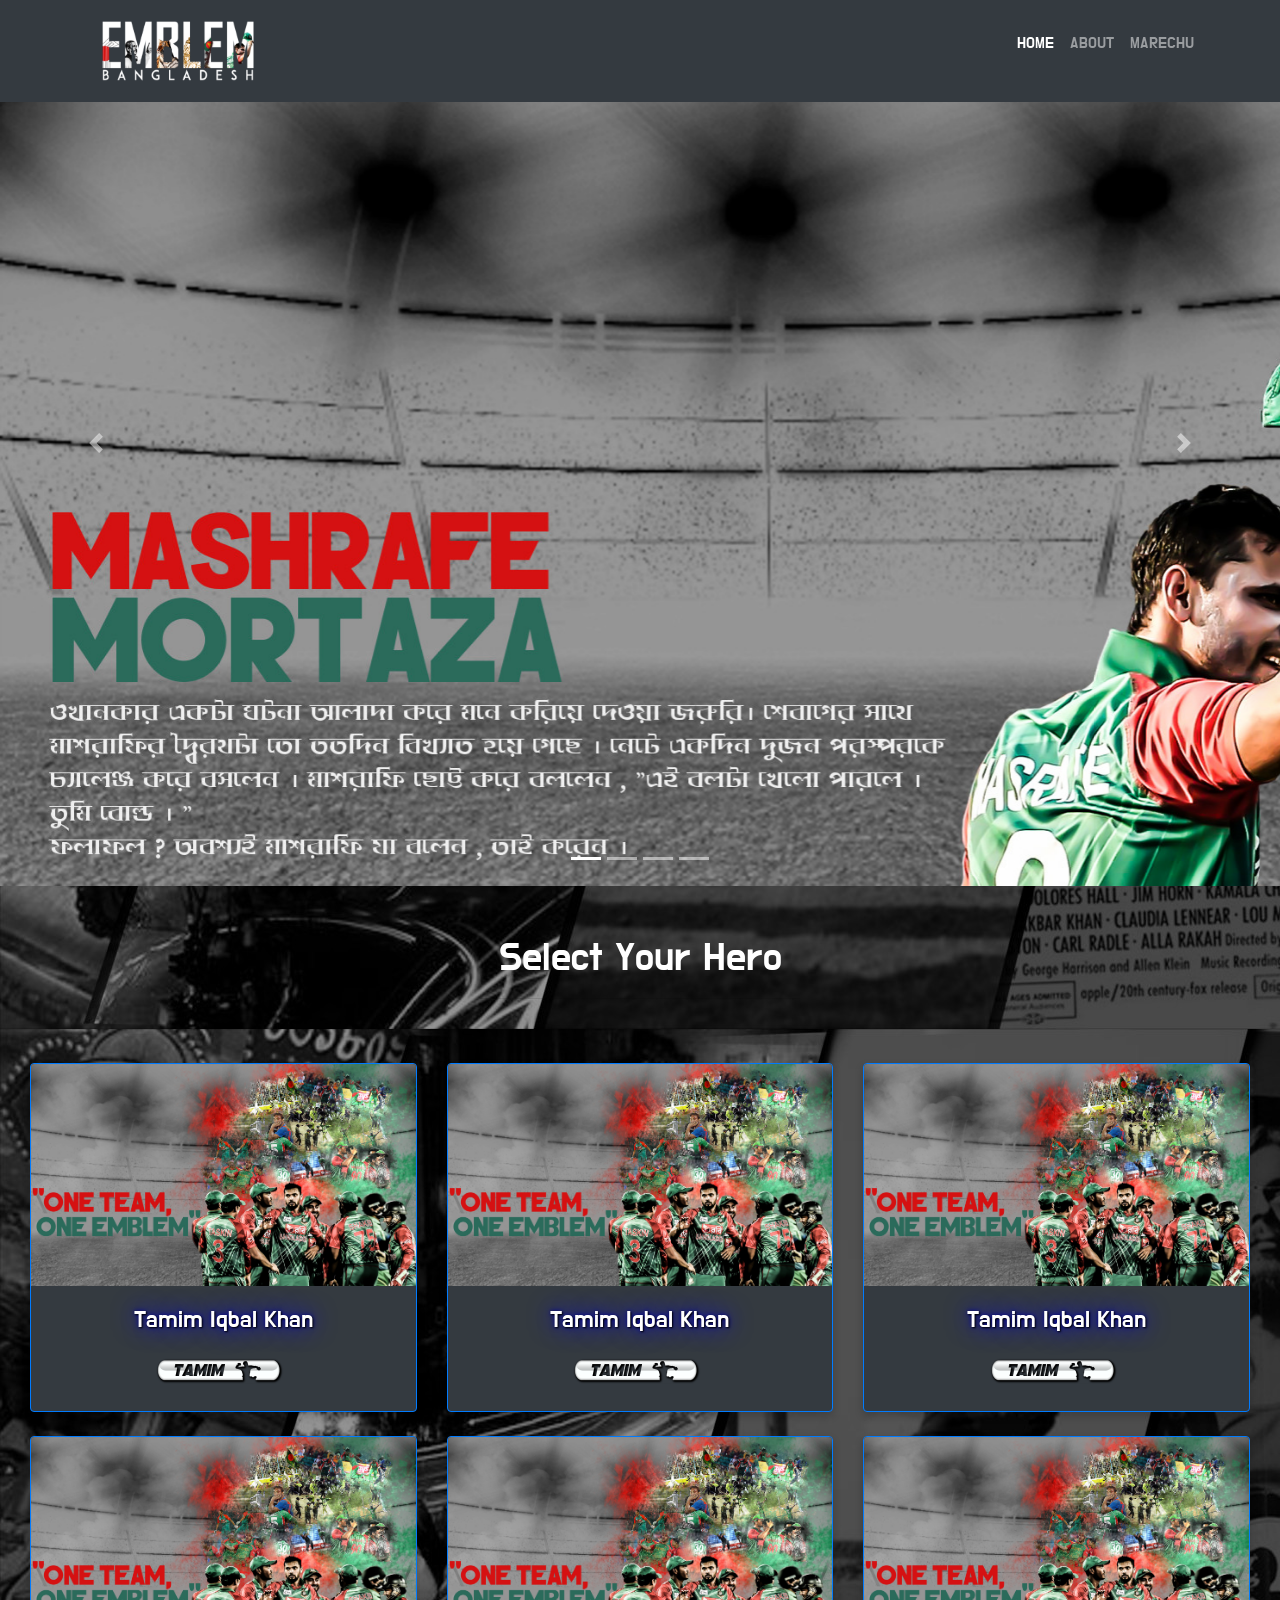
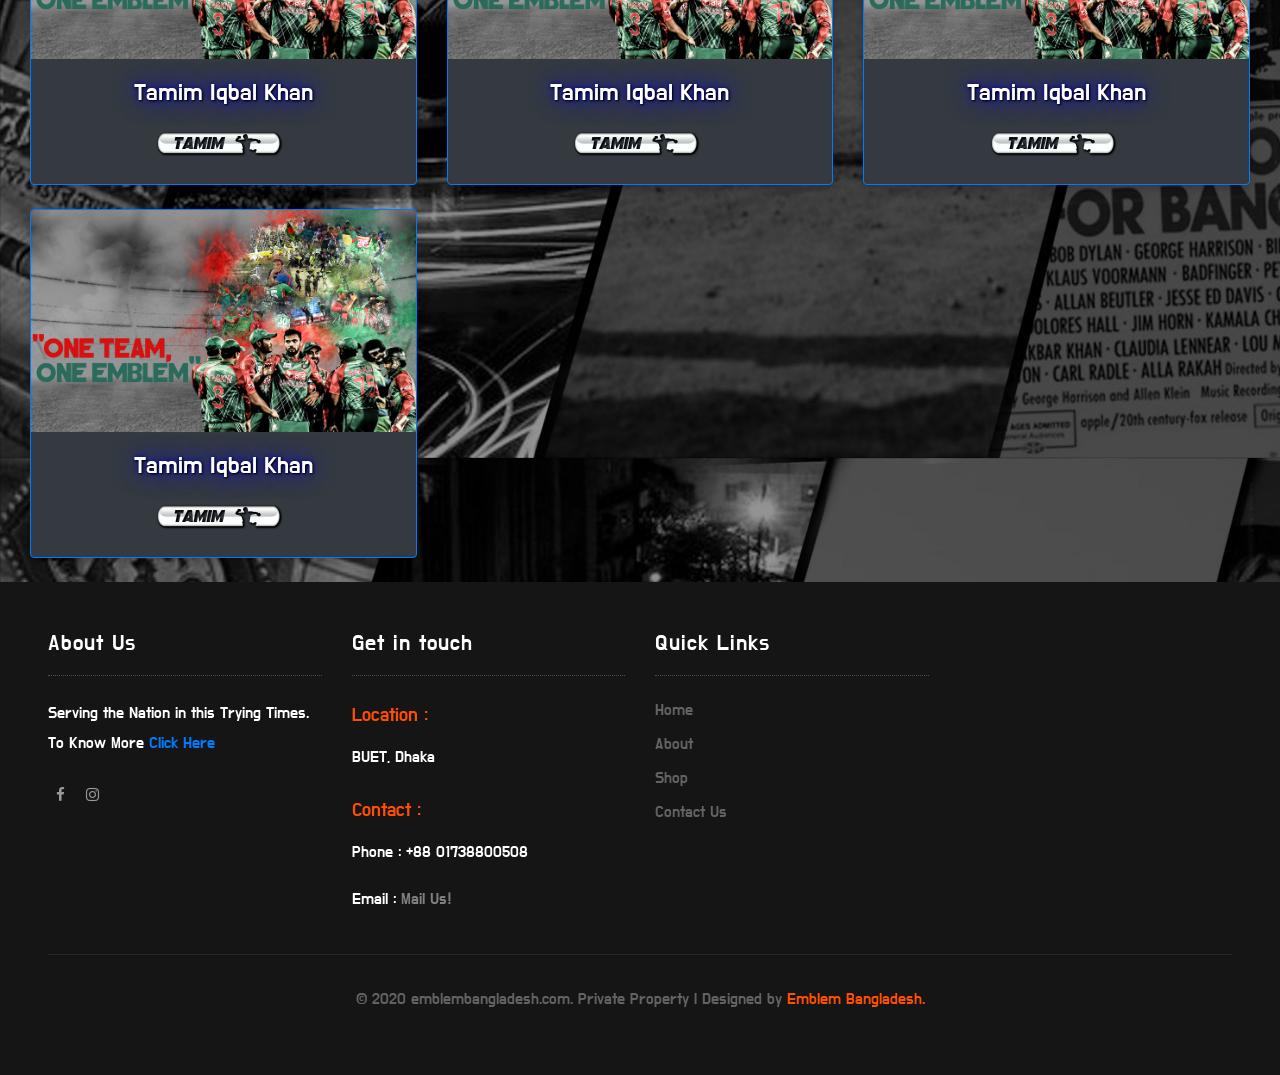
<file: oldindex.html>
<!DOCTYPE html>
<html lang="en">
<head>
  <meta charset="UTF-8">
  <meta name="viewport" content="width=device-width, initial-scale=1.0">
  <meta http-equiv="X-UA-Compatible" content="ie=edge">

  <title>EB Returns</title>



  <link rel="stylesheet" type="text/css" href="style.css">
<link href="css/fontawesome-all.css" rel="stylesheet">
  <link rel="stylesheet" href="https://maxcdn.bootstrapcdn.com/bootstrap/4.5.0/css/bootstrap.min.css">
  <script src="https://ajax.googleapis.com/ajax/libs/jquery/3.5.1/jquery.min.js"></script>
  <script src="https://cdnjs.cloudflare.com/ajax/libs/popper.js/1.16.0/umd/popper.min.js"></script>
  <script src="https://maxcdn.bootstrapcdn.com/bootstrap/4.5.0/js/bootstrap.min.js"></script>
  <link href="https://fonts.googleapis.com/css2?family=Do+Hyeon&display=swap" rel="stylesheet">

  <link rel="stylesheet" href="https://cdnjs.cloudflare.com/ajax/libs/font-awesome/4.7.0/css/font-awesome.min.css">

  <style>
  .carousel-item img{
    width:120%;
    animation: zoom-out 3s linear infinite;
  }
  @keyframes zoom-out {
    100%{
      width:100%;
    }

  }

  </style>







</head>
<body>
  <header>
  <nav class="navbar navbar-expand-lg navbar-dark bg-dark justify-content-center fixed-top">
    <div class="container text-uppercase p-2">
    <a class="navbar-brand ml-4" href="index.html"><img src="images/logo.png" height="60px" alt=""></a>
    <button class="navbar-toggler navbar-dark" type="button" data-toggle="collapse" data-target="#navbarSupportedContent" aria-controls="navbarSupportedContent" aria-expanded="false" aria-label="Toggle navigation">
      <span class="navbar-toggler-icon"></span>
    </button>

    <div class="collapse navbar-collapse" id="navbarSupportedContent">
      <ul class="navbar-nav ml-auto justify-content-center ">
        <li class="nav-item active">
          <a href="index.html"  class="nav-link"><p>Home <span class="sr-only">(current)</span></p></a>
        </li>
        <li class="nav-item">
          <a href="about.html"  class="nav-link"><p>About</p></a>
        </li>
        <li class="nav-item">
          <a href="index.html"  class="nav-link"><p>Marechu</p></a>
        </li>

      </ul>
      </div>

  </div>
  </nav>

  <div id="demo" class="carousel slide" data-ride="carousel">
  <ul class="carousel-indicators">
    <li data-target="#demo" data-slide-to="0" class="active"></li>
    <li data-target="#demo" data-slide-to="1"></li>
    <li data-target="#demo" data-slide-to="2"></li>
    <li data-target="#demo" data-slide-to="3"></li>

  </ul>
  <div class="carousel-inner">
    <div class="carousel-item active">

      <img src="images/mash_back.jpg" alt="Los Angeles" width="1100" height="500">

  </div>


<!--    <div class="carousel-item">
      <img src="images/shakib_back.jpg" alt="Chicago" width="1100" height="500">

    </div>
    <div class="carousel-item">
      <img src="images/tamim_back.jpg" alt="New York" width="1100" height="500">

    </div>
    <div class="carousel-item">
      <img src="images/mushy_back.jpg" alt="New York" width="1100" height="500">

    </div>-->


  </div>
  <a class="carousel-control-prev" href="#demo" data-slide="prev">
    <span class="carousel-control-prev-icon"></span>
  </a>
  <a class="carousel-control-next" href="#demo" data-slide="next">
    <span class="carousel-control-next-icon"></span>
  </a>
</div>

</header>
<section>
  <div class="container-fluid"></div>
  <h1 class="text-center text-capitalize text-white pt-5">Select your Hero</h1>
  <hr class="text-white w-25 mx-auto pt-5">
  </section>







  <section>
  <div class="container-fluid align-content-center">
  <div class="row mx-auto" >


  <div class="col-sm-6 col-lg-4 mb-4 h-20 text-center">
    <div class="leftside w-100 d-flex justify-content-center">
    <div class="card bg-dark border-primary rounded-20" style="width:400px">
      <img class="card-img-top" src="images/bd_back.jpg" alt="Card image" style="width:100%">
      <div class="card-body">
        <h4 class="card-title text-white">Tamim Iqbal Khan</h4>

        <a href="tamim.html" class="btn btn-transparent stretched-link button-image custom"></a>
      </div>
    </div>
    </div>
    </div>

    <div class="col-sm-6 col-lg-4 mb-4 h-20 text-center">
      <div class="leftside w-100 d-flex justify-content-center">
      <div class="card bg-dark border-primary rounded-20" style="width:400px">
        <img class="card-img-top" src="images/bd_back.jpg" alt="Card image" style="width:100%">
        <div class="card-body">
          <h4 class="card-title text-white">Tamim Iqbal Khan</h4>

          <a href="tamim.html" class="btn btn-transparent stretched-link button-image custom"></a>
        </div>
      </div>
      </div>
      </div>
      <div class="col-sm-6 col-lg-4 mb-4 h-20 text-center">
        <div class="leftside w-100 d-flex justify-content-center">
        <div class="card bg-dark border-primary rounded-20" style="width:400px">
          <img class="card-img-top" src="images/bd_back.jpg" alt="Card image" style="width:100%">
          <div class="card-body">
            <h4 class="card-title text-white">Tamim Iqbal Khan</h4>

            <a href="tamim.html" class="btn btn-transparent stretched-link button-image custom"></a>
          </div>
        </div>
        </div>
        </div>
        <div class="col-sm-6 col-lg-4 mb-4 h-20 text-center">
          <div class="leftside w-100 d-flex justify-content-center">
          <div class="card bg-dark border-primary rounded-20" style="width:400px">
            <img class="card-img-top" src="images/bd_back.jpg" alt="Card image" style="width:100%">
            <div class="card-body">
              <h4 class="card-title text-white">Tamim Iqbal Khan</h4>

              <a href="tamim.html" class="btn btn-transparent stretched-link button-image custom"></a>
            </div>
          </div>
          </div>
          </div>
          <div class="col-sm-6 col-lg-4 mb-4 h-20 text-center">
            <div class="leftside w-100 d-flex justify-content-center">
            <div class="card bg-dark border-primary rounded-20" style="width:400px">
              <img class="card-img-top" src="images/bd_back.jpg" alt="Card image" style="width:100%">
              <div class="card-body">
                <h4 class="card-title text-white">Tamim Iqbal Khan</h4>

                <a href="tamim.html" class="btn btn-transparent stretched-link button-image custom"></a>
              </div>
            </div>
            </div>
            </div>
            <div class="col-sm-6 col-lg-4 mb-4 h-20 text-center">
              <div class="leftside w-100 d-flex justify-content-center">
              <div class="card bg-dark border-primary rounded-20" style="width:400px">
                <img class="card-img-top" src="images/bd_back.jpg" alt="Card image" style="width:100%">
                <div class="card-body">
                  <h4 class="card-title text-white">Tamim Iqbal Khan</h4>

                  <a href="tamim.html" class="btn btn-transparent stretched-link button-image custom"></a>
                </div>
              </div>
              </div>
              </div>
              <div class="col-sm-6 col-lg-4 mb-4 h-20 text-center">
                <div class="leftside w-100 d-flex justify-content-center">
                <div class="card bg-dark border-primary rounded-20" style="width:400px">
                  <img class="card-img-top" src="images/bd_back.jpg" alt="Card image" style="width:100%">
                  <div class="card-body">
                    <h4 class="card-title text-white">Tamim Iqbal Khan</h4>

                    <a href="tamim.html" class="btn btn-transparent stretched-link button-image custom"></a>
                  </div>
                </div>
                </div>
                </div>







</div>
</div>

</section>
<footer class="py-lg-5 py-3">
		<div class="container-fluid px-lg-5 px-3">
			<div class="row footer-top-w3layouts">
				<div class="col-lg-3 footer-grid-w3ls">
					<div class="footer-title">
						<h3>About Us</h3>
					</div>
					<div class="footer-text">
						<p>Serving the Nation in this Trying Times. To Know More <span> <a href ="contact.html">Click Here </a></span></p>
						<ul class="footer-social text-left mt-lg-4 mt-3">

							<li class="mx-2">
								<a href="https://www.facebook.com/emblembangladesh">
									<span class="fa fa-facebook-f"></span>
								</a>
							</li>
							<li class="mx-2">
								<a href="https://www.instagram.com/emblembangladesh">
									<span class="fa">&#xf16d;</span>
								</a>
							</li>


						</ul>
					</div>
				</div>
				<div class="col-lg-3 footer-grid-w3ls">
					<div class="footer-title">
						<h3>Get in touch</h3>
					</div>
					<div class="contact-info">
						<h4>Location :</h4>
						<p>BUET, Dhaka</p>
						<div class="phone">
							<h4>Contact :</h4>
							<p>Phone : +88 01738800508 </p>
							<p>Email :
								<a href="mailto:yaadmainul@gmail.com">Mail Us!</a>
							</p>
						</div>
					</div>
				</div>
				<div class="col-lg-3 footer-grid-w3ls">
					<div class="footer-title">
						<h3>Quick Links</h3>
					</div>
					<ul class="links">
						<li>
							<a href="index.php">Home</a>
						</li>
						<li>
							<a href="about.html">About</a>
						</li>

						<li>
							<a href="shop.php">Shop</a>
						</li>
						<li>
							<a href="contact.html">Contact Us</a>
						</li>
					</ul>
				</div>





			</div>
			<div class="copyright-w3layouts mt-4">
				<p class="copy-right text-center ">&copy; 2020 emblembangladesh.com. Private Property | Designed by
					<a href="https://www.facebook.com/emblembangladesh"> Emblem Bangladesh.</a>
				</p>
			</div>
		</div>
	</footer>





</body>
</html>
</file>
<file: style.css>
*{
  margin:0;
  padding:0;
  box-sizing: border-box;
  font-family: 'Do Hyeon', sans-serif;

}

body {
  background-image: url('images/back.jpg');

}
.banner{

  position: relative;
  width: 100%;
  min-height: 95vh;
  padding: 0 100px;
  display: flex;
  justify-content: flex-start;
  align-items: center;
  z-index: 1;
}
.header{
  height:5vh;
}

/** angle kora banner**/
.banner:before{
  content: '';
  position: absolute;
  right: 0;
  top: 0;
  width: 400px;
  height: 100%;
  background: #37d72f;
  transform-origin: top;
  transform: skewX(-25deg);

}

.banner video{
  position: absolute;
  top: 0;
  left: 0;
  width: 100%;
  height: 100%;
  object-fit: cover;
  pointer-events: none;
  opacity: 0.15;
}
.banner .textbox{
  position: relative;
  max-width: 600px;
  z-index: 2;

}
.banner .hero{
  position: relative;
  height:95vh;
  display: flex;
  justify-content: center;
  align-items: center;
  width:50%;
  z-index: 2;
}
.banner .hero img{
  position: absolute;
  bottom:0;
  
  height: 90%;
  z-index:10000;
}
@keyframes appearing {
  from {
    opacity: 1;
    transform: scale(0);
  }

  to {
    opacity: 1;
    transform: scale(1);
  }
}

.appearing {
  animation-timing-function: ease-in-out;
  animation-name: appearing;
  animation-duration: 3s;
}




.carousel-inner img {
    width: 100%;
    height: 100%;
  }

  .button-image:before {
    content: "";
    width: 131px;
    height: 26px;
    display: inline-block;
    margin-right: 5px;
    vertical-align: text-top;
    background-color: transparent;
    background-position : center center;
    background-repeat:no-repeat;
}

.custom:before{

     background-image : url('images/tamim.png');
}

.card-body h4{

  text-shadow: 1px 1px 2px black, 0 0 25px blue, 0 0 5px darkblue;
}
.card {
  box-shadow: 0 4px 8px 0 rgba(0,0,0,0.2);
  transition: 0.3s;
  width: 100%;
  border-radius: 10px;
  transition:0.3s;
}

.card:hover {
  box-shadow: 0 0 20px 0 red;
  transform: translateY(-20px);
}

/*--footer--*/

footer {
	background: #151515;
}

.footer-grid-w3ls h3 {
	font-size: 1.4em;
	color: #ffffff;
	font-weight: 300;
	margin-bottom: 1em;
	letter-spacing: 1px;
	border-bottom: 1px dotted #4d5052;
	padding-bottom: 0.8em;
}

.footer-text p,
.contact-info p {
    color: #ffffff;
	line-height: 1.9em;
}

.phone {
	margin-top: 20px;
}

.contact-info h4 {
	font-style: normal;
	font-weight: 300;
	font-size: 1.2em;
	line-height: 1.9;
	color: #ff4e00;
}

.copyright-w3layouts {
	border-top: 1px solid #292828;
	margin-top: 2em;
	padding-top: 2em;
}

.copyright-w3layouts p {
    color: #616263;
}

.copyright-w3layouts p a:hover {
	color: #fff;
}

.footer p {
	color: #3F4354;
}

.newsletter .email {
	background-color: #F4F4F4;
	border: none;
}

.footer-text input[type="email"] {
	outline: none;
	padding: 12px 15px;
	color: #3F4354;
	font-size: 20px;
	width: 84%;
	border: none;
	background: none;
	letter-spacing: 1px;
	float: left;
}

.newsletter {
	position: relative;
	margin-top: 2em;
}

.footer-text button.btn1 {
	color: #ff4e00;
	border: none;
	padding: 10px 0;
	outline: none;
	text-align: center;
	text-decoration: none;
	background: none;
	cursor: pointer;
	-webkit-transition: 0.5s all;
	-moz-transition: 0.5s all;
	-o-transition: 0.5s all;
	-ms-transition: 0.5s all;
	transition: 0.5s all;
	float: right;
	width: 15%;
}

.footer-grid-w3ls form {
	border: 1px solid #3e3c3c;
	width: 100%;
	margin-top: 20px;
}

ul.social_section_1info li {
	display: inline-block;
}

ul.social_section_1info {
	margin-top: 15px;
}

ul.social_section_1info a {
	color: #808080;
	margin-right: 10px;
	font-size: 15px;
}

ul.social_section_1info a:hover {
	color: #fff;
}

.phone p a {
	color: #808080;
}

.phone p a:hover {
	color: #fff;
}

ul.links li {
	list-style-type: none;
	margin: 10px 0;
}

ul.links li a {
    color: #616263;
}

ul.links li a:hover {
	color: #fff;
}

.copyright-w3layouts a i:hover {
	color: #ffa200;
	transition: all 0.7s ease-in-out;
	-webkit-transition: all 0.7s ease-in-out;
	-moz-transition: all 0.7s ease-in-out;
	-o-transition: all 0.7s ease-in-out;
	-ms-transition: all 0.7s ease-in-out;
}
.owl-item.active {
    padding: 15px;
    border: 1px solid #e4e4e4;
}

/*--social-icons--*/
.footer-social li {
    display: inline-block;
}
.footer-social li a {
    color: #999;
    font-size: 15px;
}
.footer-social li a:hover {
    color: #ff4e00;
}

/*--//social-icons--*/

.copyright-w3layouts a {
    color: #ff4e00;
}
</file>
